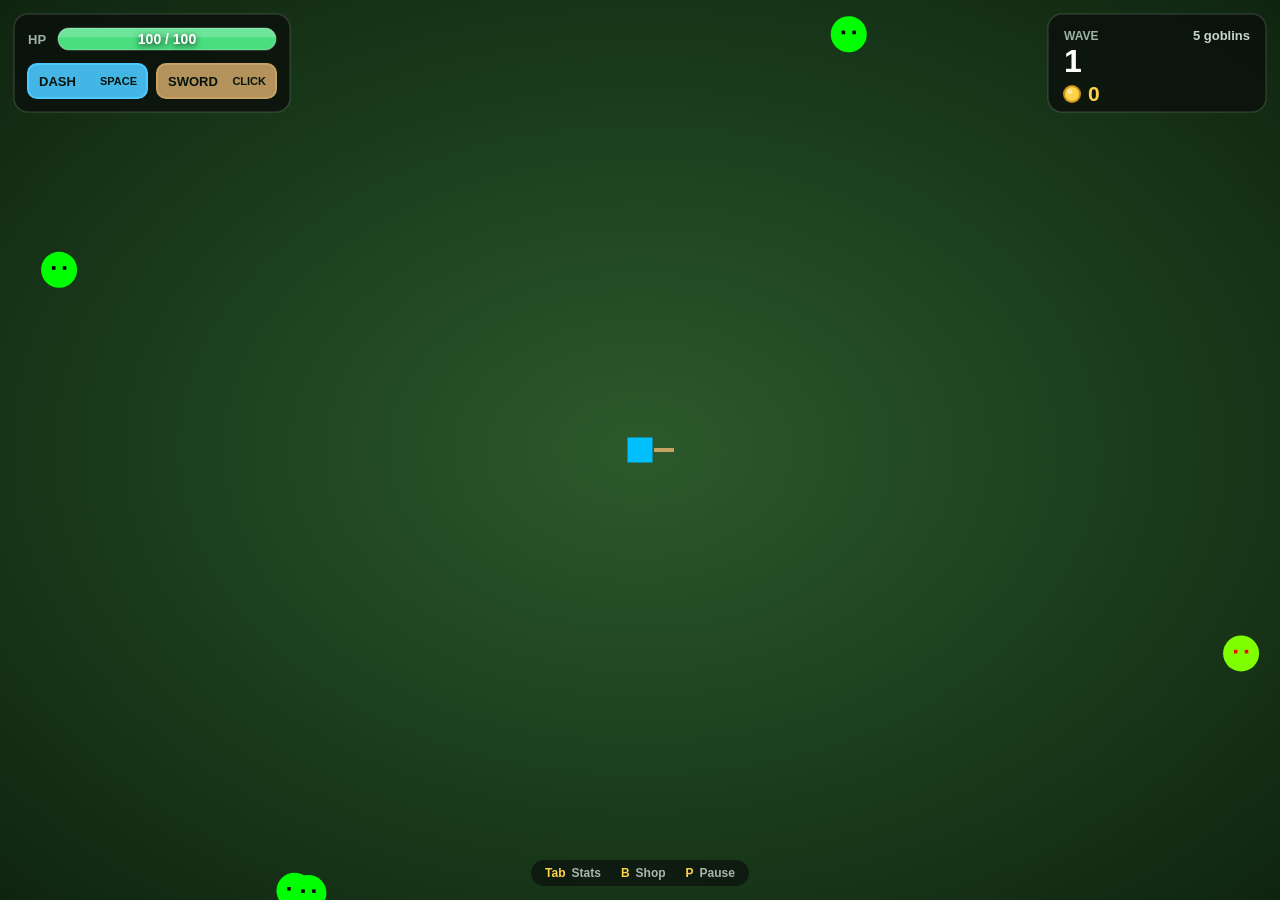
<file: evil-goblin-3/index.html>
<!DOCTYPE html>
<html lang="en">
<head>
<meta charset="UTF-8">
<title>Evil Goblin 3</title>
<link rel="stylesheet" href="css/style.css">
</head>
<body>

<div id="message"></div>
<canvas id="game"></canvas>

<!-- Plain scripts (no modules) so this works by just double-clicking index.html -->
<script src="js/state.js"></script>
<script src="js/input.js"></script>
<script src="js/player.js"></script>
<script src="js/squad.js"></script>
<script src="js/enemies.js"></script>
<script src="js/boss.js"></script>
<script src="js/emperor.js"></script>
<script src="js/shop.js"></script>
<script src="js/render-boss.js"></script>
<script src="js/render.js"></script>
<script src="js/ui.js"></script>
<script src="js/main.js"></script>
</body>
</html>
</file>
<file: evil-goblin-3/css/style.css>
body{
  margin:0;
  overflow:hidden;
  background:#0b110d;
  font-family:"Trebuchet MS","Segoe UI",Arial,sans-serif;
  color:white;
}
canvas{
  display:block;
  background:radial-gradient(ellipse at center,#2c5a2c 0%,#1b3d1c 55%,#0f2410 100%);
}
#message{
  position:absolute;
  top:42%;
  left:50%;
  transform:translate(-50%,-50%);
  font-size:50px;
  font-weight:800;
  line-height:1.2;
  letter-spacing:2px;
  text-align:center;
  text-shadow:0 3px 18px rgba(0,0,0,.9),0 0 3px rgba(0,0,0,.9);
  display:none;
  pointer-events:none;
  z-index:50;
}
#message span{
  font-weight:600;
  letter-spacing:.5px;
  color:#e6efe8;
}
</file>
